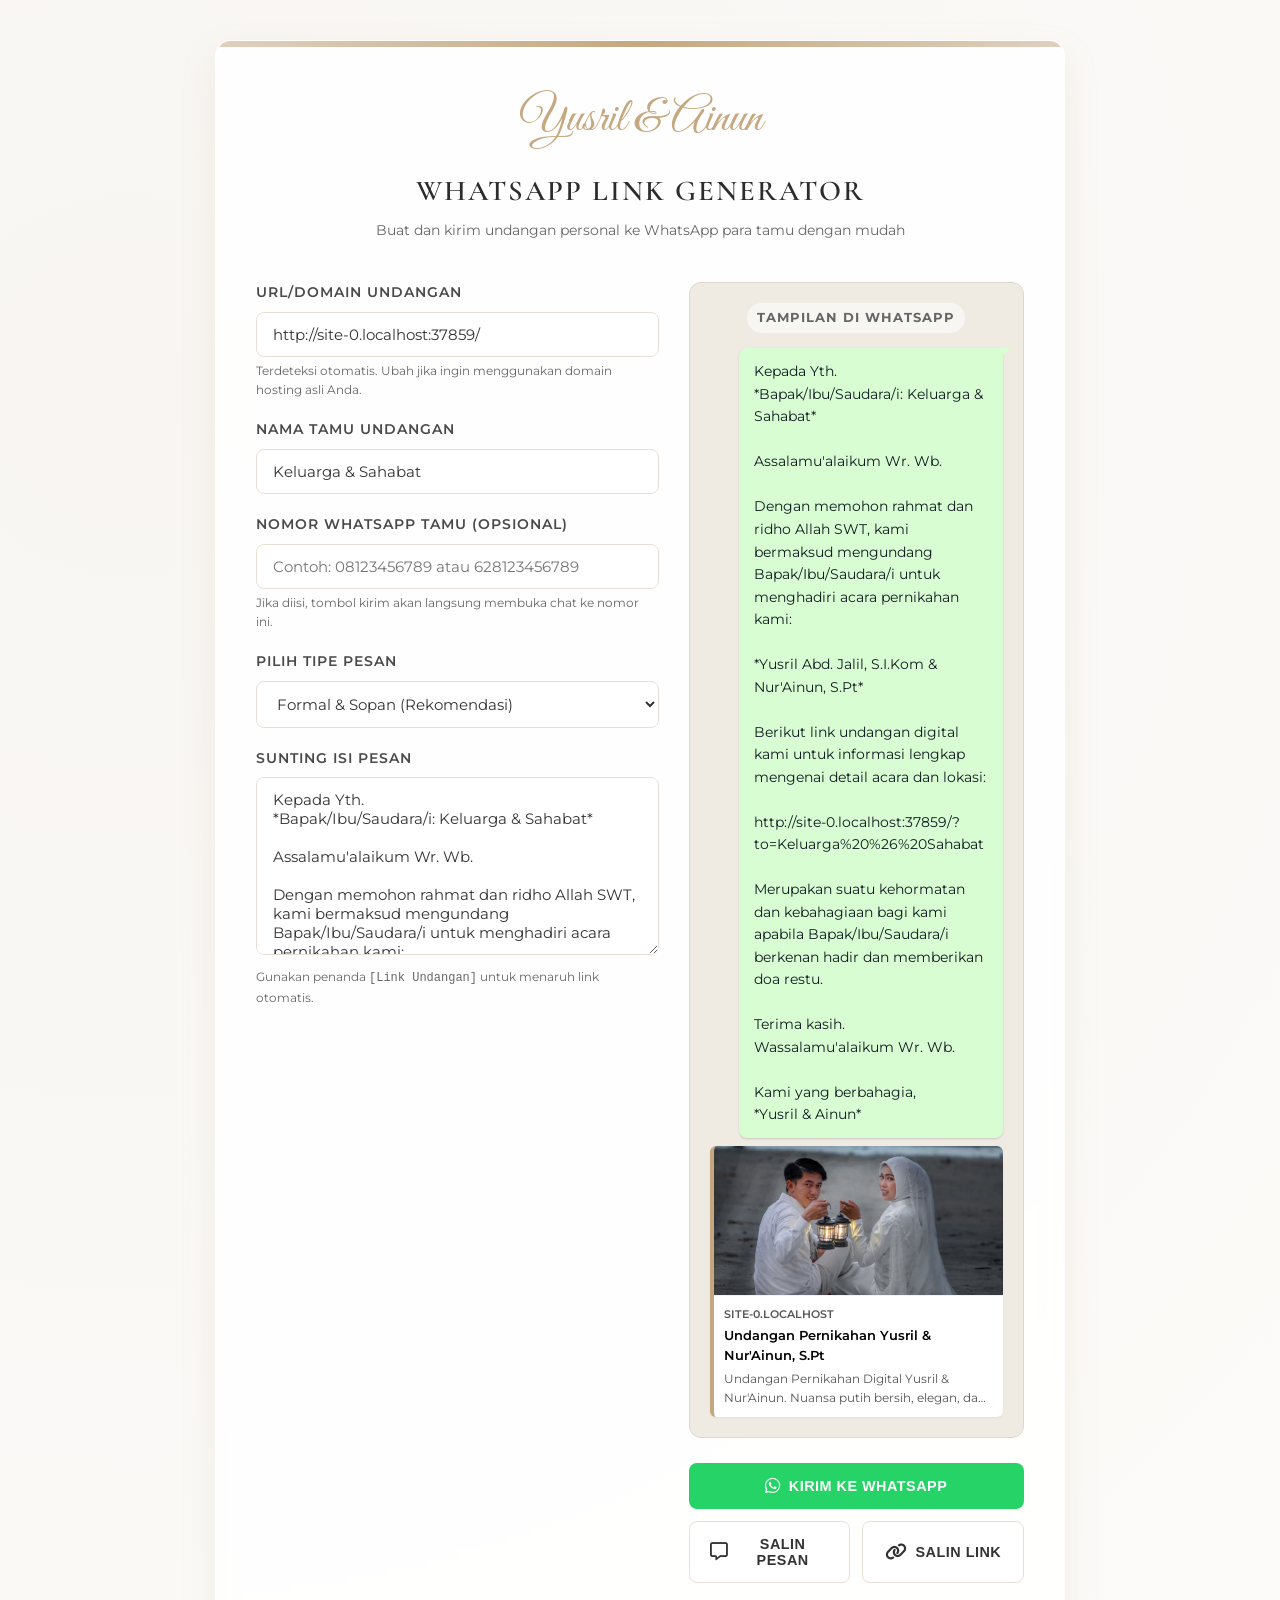
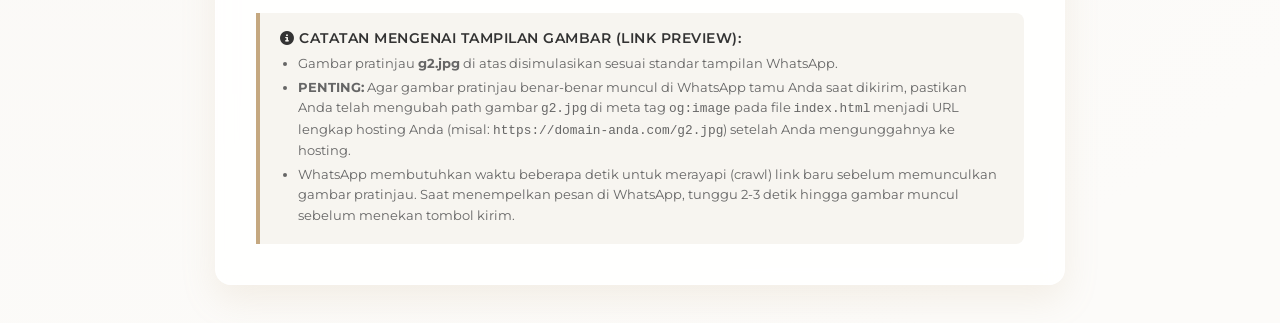
<file: share.html>
<!DOCTYPE html>
<html lang="id">
<head>
  <meta charset="UTF-8">
  <meta name="viewport" content="width=device-width, initial-scale=1.0">
  <title>WhatsApp Link Generator - Yusril & Ainun</title>
  
  <!-- Google Fonts -->
  <link rel="preconnect" href="https://fonts.googleapis.com">
  <link rel="preconnect" href="https://fonts.gstatic.com" crossorigin>
  <link href="https://fonts.googleapis.com/css2?family=Cormorant+Garamond:ital,wght@0,400;0,600;0,700;1,400&family=Montserrat:wght@300;400;500;600;700&family=Great+Vibes&display=swap" rel="stylesheet">
  
  <!-- FontAwesome Icons -->
  <link rel="stylesheet" href="https://cdnjs.cloudflare.com/ajax/libs/font-awesome/6.4.0/css/all.min.css">
  
  <style>
    :root {
      --primary-color: #c5a880;
      --primary-hover: #b3956d;
      --bg-color: #fcfbf9;
      --card-bg: rgba(255, 255, 255, 0.85);
      --text-color: #333333;
      --text-muted: #666666;
      --border-color: #e5dfd5;
      --border-radius: 16px;
      --transition: all 0.3s ease;
    }

    * {
      box-sizing: border-box;
      margin: 0;
      padding: 0;
    }

    body {
      font-family: 'Montserrat', sans-serif;
      background-color: var(--bg-color);
      background-image: radial-gradient(circle at 10% 20%, rgba(247, 244, 240, 0.8) 0%, rgba(252, 251, 249, 1) 90%);
      color: var(--text-color);
      line-height: 1.6;
      padding: 40px 20px;
      min-height: 100vh;
      display: flex;
      flex-direction: column;
      align-items: center;
      justify-content: center;
    }

    .container {
      max-width: 850px;
      width: 100%;
      background: var(--card-bg);
      backdrop-filter: blur(10px);
      -webkit-backdrop-filter: blur(10px);
      border: 1px solid rgba(255, 255, 255, 0.5);
      border-radius: var(--border-radius);
      box-shadow: 0 15px 35px rgba(197, 168, 128, 0.15);
      padding: 40px;
      position: relative;
      overflow: hidden;
    }

    /* Decorative Top Border */
    .container::before {
      content: '';
      position: absolute;
      top: 0;
      left: 0;
      right: 0;
      height: 6px;
      background: linear-gradient(90deg, #dfd0be, var(--primary-color), #dfd0be);
    }

    header {
      text-align: center;
      margin-bottom: 40px;
    }

    .brand-title {
      font-family: 'Great Vibes', cursive;
      font-size: 3rem;
      color: var(--primary-color);
      margin-bottom: 10px;
    }

    .page-title {
      font-family: 'Cormorant Garamond', serif;
      font-size: 1.8rem;
      font-weight: 600;
      letter-spacing: 2px;
      text-transform: uppercase;
      color: #2c2c2c;
    }

    .page-subtitle {
      font-size: 0.9rem;
      color: var(--text-muted);
      margin-top: 5px;
    }

    .grid {
      display: grid;
      grid-template-columns: 1.2fr 1fr;
      gap: 30px;
    }

    @media (max-width: 768px) {
      .grid {
        grid-template-columns: 1fr;
      }
      body {
        padding: 20px 10px;
      }
      .container {
        padding: 25px 15px;
      }
    }

    /* Form Styles */
    .form-group {
      margin-bottom: 20px;
      position: relative;
    }

    label {
      display: block;
      font-size: 0.85rem;
      font-weight: 600;
      letter-spacing: 1px;
      text-transform: uppercase;
      margin-bottom: 8px;
      color: #4a4a4a;
    }

    input, select, textarea {
      width: 100%;
      padding: 12px 16px;
      border: 1px solid var(--border-color);
      background-color: rgba(255, 255, 255, 0.9);
      border-radius: 8px;
      font-family: 'Montserrat', sans-serif;
      font-size: 0.95rem;
      color: var(--text-color);
      transition: var(--transition);
    }

    input:focus, select:focus, textarea:focus {
      outline: none;
      border-color: var(--primary-color);
      box-shadow: 0 0 0 3px rgba(197, 168, 128, 0.15);
    }

    .input-desc {
      font-size: 0.75rem;
      color: var(--text-muted);
      margin-top: 4px;
    }

    /* Preview Panel */
    .preview-panel {
      background-color: #efeae2; /* WhatsApp chat background color */
      background-image: url("https://user-images.githubusercontent.com/15075759/28719144-86dc0f70-73b1-11e7-911d-60d70fcded21.png"); /* WhatsApp chat pattern */
      border-radius: 12px;
      padding: 20px;
      display: flex;
      flex-direction: column;
      height: 100%;
      min-height: 400px;
      border: 1px solid #dcd7ce;
    }

    .preview-header {
      font-size: 0.8rem;
      text-transform: uppercase;
      font-weight: 700;
      letter-spacing: 1px;
      color: #666;
      margin-bottom: 15px;
      text-align: center;
      background: rgba(255, 255, 255, 0.6);
      padding: 5px 10px;
      border-radius: 20px;
      align-self: center;
    }

    /* WhatsApp Bubble styling */
    .chat-bubble {
      background-color: #d9fdd3; /* WhatsApp sent bubble color */
      align-self: flex-end;
      padding: 12px 15px;
      border-radius: 8px 0px 8px 8px;
      max-width: 90%;
      box-shadow: 0 1px 2px rgba(0, 0, 0, 0.15);
      position: relative;
      font-size: 0.88rem;
      white-space: pre-wrap;
      word-wrap: break-word;
      color: #111b21;
    }

    .chat-bubble::after {
      content: '';
      position: absolute;
      top: 0;
      right: -8px;
      width: 0;
      height: 0;
      border: 8px solid transparent;
      border-left-color: #d9fdd3;
      border-top-color: #d9fdd3;
    }

    /* WhatsApp Link Preview Card inside Bubble */
    .link-preview-card {
      background-color: #ffffff;
      border-radius: 6px;
      margin-top: 8px;
      overflow: hidden;
      border-left: 4px solid var(--primary-color);
      display: flex;
      flex-direction: column;
      box-shadow: 0 1px 2px rgba(0, 0, 0, 0.05);
    }

    .preview-img {
      width: 100%;
      height: 150px;
      object-fit: cover;
      border-bottom: 1px solid rgba(0, 0, 0, 0.05);
    }

    .preview-details {
      padding: 10px;
      font-size: 0.8rem;
    }

    .preview-site {
      color: #555;
      font-size: 0.7rem;
      text-transform: uppercase;
      font-weight: 600;
    }

    .preview-title {
      font-weight: 600;
      color: #000;
      margin: 2px 0;
    }

    .preview-desc {
      color: #555;
      font-size: 0.75rem;
      display: -webkit-box;
      -webkit-line-clamp: 2;
      -webkit-box-orient: vertical;
      overflow: hidden;
    }

    /* Buttons */
    .btn-group {
      display: grid;
      grid-template-columns: 1fr;
      gap: 12px;
      margin-top: 25px;
    }

    .btn-row {
      display: grid;
      grid-template-columns: 1fr 1fr;
      gap: 12px;
    }

    .btn {
      display: inline-flex;
      align-items: center;
      justify-content: center;
      padding: 14px 20px;
      font-size: 0.9rem;
      font-weight: 600;
      border-radius: 8px;
      cursor: pointer;
      transition: var(--transition);
      border: none;
      text-decoration: none;
      text-transform: uppercase;
      letter-spacing: 0.5px;
    }

    .btn-primary {
      background-color: #25d366; /* WhatsApp green */
      color: white;
    }

    .btn-primary:hover {
      background-color: #20ba5a;
      box-shadow: 0 4px 12px rgba(37, 211, 102, 0.3);
    }

    .btn-outline {
      background-color: white;
      border: 1px solid var(--border-color);
      color: var(--text-color);
    }

    .btn-outline:hover {
      background-color: #fcfbf9;
      border-color: var(--primary-color);
      color: var(--primary-color);
    }

    .btn i {
      margin-right: 8px;
      font-size: 1.1rem;
    }

    /* Toast Notification */
    .toast {
      position: fixed;
      bottom: 30px;
      left: 50%;
      transform: translateX(-50%) translateY(100px);
      background-color: #333;
      color: white;
      padding: 12px 24px;
      border-radius: 30px;
      font-size: 0.85rem;
      font-weight: 500;
      opacity: 0;
      transition: all 0.4s cubic-bezier(0.175, 0.885, 0.32, 1.275);
      box-shadow: 0 5px 15px rgba(0, 0, 0, 0.2);
      z-index: 1000;
    }

    .toast.show {
      transform: translateX(-50%) translateY(0);
      opacity: 1;
    }

    /* Explanation Card */
    .info-card {
      margin-top: 30px;
      background-color: #f7f5f0;
      border-left: 4px solid var(--primary-color);
      padding: 15px 20px;
      border-radius: 0 8px 8px 0;
      font-size: 0.8rem;
      color: var(--text-muted);
    }

    .info-card h4 {
      color: #333;
      font-weight: 600;
      margin-bottom: 5px;
      font-size: 0.85rem;
      text-transform: uppercase;
      letter-spacing: 0.5px;
    }

    .info-card ul {
      margin-left: 18px;
      margin-top: 5px;
    }

    .info-card li {
      margin-bottom: 3px;
    }
  </style>
</head>
<body>

  <div class="container">
    <header>
      <div class="brand-title">Yusril & Ainun</div>
      <h1 class="page-title">WhatsApp Link Generator</h1>
      <p class="page-subtitle">Buat dan kirim undangan personal ke WhatsApp para tamu dengan mudah</p>
    </header>

    <div class="grid">
      <!-- Left: Form Controls -->
      <div>
        <div class="form-group">
          <label for="base-domain">URL/Domain Undangan</label>
          <input type="url" id="base-domain" placeholder="https://yusril-ainun.my.id/">
          <div class="input-desc">Terdeteksi otomatis. Ubah jika ingin menggunakan domain hosting asli Anda.</div>
        </div>

        <div class="form-group">
          <label for="guest-name">Nama Tamu Undangan</label>
          <input type="text" id="guest-name" placeholder="Contoh: Bapak Budi & Istri" required>
        </div>

        <div class="form-group">
          <label for="guest-phone">Nomor WhatsApp Tamu (Opsional)</label>
          <input type="tel" id="guest-phone" placeholder="Contoh: 08123456789 atau 628123456789">
          <div class="input-desc">Jika diisi, tombol kirim akan langsung membuka chat ke nomor ini.</div>
        </div>

        <div class="form-group">
          <label for="template-select">Pilih Tipe Pesan</label>
          <select id="template-select">
            <option value="formal">Formal & Sopan (Rekomendasi)</option>
            <option value="casual">Teman / Akrab</option>
            <option value="simple">Singkat & Padat</option>
          </select>
        </div>

        <div class="form-group">
          <label for="message-body">Sunting Isi Pesan</label>
          <textarea id="message-body" rows="8"></textarea>
          <div class="input-desc">Gunakan penanda <code>[Link Undangan]</code> untuk menaruh link otomatis.</div>
        </div>
      </div>

      <!-- Right: Preview & Actions -->
      <div style="display: flex; flex-direction: column;">
        <div class="preview-panel">
          <div class="preview-header">Tampilan di WhatsApp</div>
          
          <div class="chat-bubble" id="whatsapp-bubble-text">Pesan akan muncul di sini...</div>
          
          <!-- WhatsApp Link Preview Card -->
          <div class="link-preview-card">
            <img src="g2.jpg" alt="Preview Undangan" class="preview-img">
            <div class="preview-details">
              <div class="preview-site" id="preview-site-name">yusril-ainun.com</div>
              <div class="preview-title">Undangan Pernikahan Yusril & Nur'Ainun, S.Pt</div>
              <div class="preview-desc">Undangan Pernikahan Digital Yusril & Nur'Ainun. Nuansa putih bersih, elegan, dan estetik.</div>
            </div>
          </div>
        </div>

        <div class="btn-group">
          <button type="button" class="btn btn-primary" id="btn-send-wa">
            <i class="fab fa-whatsapp"></i> Kirim ke WhatsApp
          </button>
          
          <div class="btn-row">
            <button type="button" class="btn btn-outline" id="btn-copy-msg">
              <i class="far fa-comment-alt"></i> Salin Pesan
            </button>
            <button type="button" class="btn btn-outline" id="btn-copy-link">
              <i class="fas fa-link"></i> Salin Link
            </button>
          </div>
        </div>
      </div>
    </div>

    <!-- Info Card -->
    <div class="info-card">
      <h4><i class="fas fa-info-circle"></i> Catatan Mengenai Tampilan Gambar (Link Preview):</h4>
      <ul>
        <li>Gambar pratinjau <strong>g2.jpg</strong> di atas disimulasikan sesuai standar tampilan WhatsApp.</li>
        <li><strong>PENTING:</strong> Agar gambar pratinjau benar-benar muncul di WhatsApp tamu Anda saat dikirim, pastikan Anda telah mengubah path gambar <code>g2.jpg</code> di meta tag <code>og:image</code> pada file <code>index.html</code> menjadi URL lengkap hosting Anda (misal: <code>https://domain-anda.com/g2.jpg</code>) setelah Anda mengunggahnya ke hosting.</li>
        <li>WhatsApp membutuhkan waktu beberapa detik untuk merayapi (crawl) link baru sebelum memunculkan gambar pratinjau. Saat menempelkan pesan di WhatsApp, tunggu 2-3 detik hingga gambar muncul sebelum menekan tombol kirim.</li>
      </ul>
    </div>
  </div>

  <div class="toast" id="toast-notif">Teks berhasil disalin!</div>

  <script>
    document.addEventListener('DOMContentLoaded', () => {
      const baseDomainInput = document.getElementById('base-domain');
      const guestNameInput = document.getElementById('guest-name');
      const guestPhoneInput = document.getElementById('guest-phone');
      const templateSelect = document.getElementById('template-select');
      const messageBodyInput = document.getElementById('message-body');
      
      const whatsappBubbleText = document.getElementById('whatsapp-bubble-text');
      const previewSiteName = document.getElementById('preview-site-name');
      
      const btnSendWa = document.getElementById('btn-send-wa');
      const btnCopyMsg = document.getElementById('btn-copy-msg');
      const btnCopyLink = document.getElementById('btn-copy-link');
      const toastNotif = document.getElementById('toast-notif');

      // Auto-detect base URL
      const currentUrl = window.location.href;
      let baseUrl = currentUrl.substring(0, currentUrl.lastIndexOf('/')) + '/';
      if (baseUrl.startsWith('file:///')) {
        baseUrl = 'https://yusril-ainun.com/'; // Placeholder if opened locally
      }
      baseDomainInput.value = baseUrl;

      // Define Message Templates
      const templates = {
        formal: `Kepada Yth.
*Bapak/Ibu/Saudara/i: [Nama Tamu]*

Assalamu'alaikum Wr. Wb.

Dengan memohon rahmat dan ridho Allah SWT, kami bermaksud mengundang Bapak/Ibu/Saudara/i untuk menghadiri acara pernikahan kami:

*Yusril Abd. Jalil, S.I.Kom & Nur'Ainun, S.Pt*

Berikut link undangan digital kami untuk informasi lengkap mengenai detail acara dan lokasi:

[Link Undangan]

Merupakan suatu kehormatan dan kebahagiaan bagi kami apabila Bapak/Ibu/Saudara/i berkenan hadir dan memberikan doa restu.

Terima kasih.
Wassalamu'alaikum Wr. Wb.

Kami yang berbahagia,
*Yusril & Ainun*`,

        casual: `Halo *[Nama Tamu]*,

Apa kabar? Semoga sehat selalu ya.

Kabar bahagia, kami akan melangsungkan pernikahan kami:
*Yusril & Ainun*

Kami sangat berharap kamu bisa hadir di hari bahagia kami ini. Detail acara, lokasi maps, dan galeri foto bisa kamu lihat di link undangan berikut:

[Link Undangan]

Kehadiran dan doa restu darimu akan sangat berarti bagi perjalanan hidup baru kami. Terima kasih ya!

Salam hangat,
*Yusril & Ainun*`,

        simple: `Yth. *[Nama Tamu]*,

Kami mengundang Anda untuk menghadiri pernikahan kami, *Yusril & Ainun*, yang akan diselenggarakan pada Senin, 06 Juli 2026.

Info detail acara & lokasi selengkapnya dapat diakses melalui link undangan berikut:

[Link Undangan]

Terima kasih atas doa restu Anda.

Salam,
*Yusril & Ainun*`
      };

      // Generate the invitation URL
      function generateUrl() {
        const domain = baseDomainInput.value.trim();
        const guestName = guestNameInput.value.trim();
        
        if (!guestName) return domain;
        
        // Encode guest name for URL parameters
        const encodedName = encodeURIComponent(guestName);
        return `${domain}?to=${encodedName}`;
      }

      // Generate the full message text
      function generateMessage() {
        const guestName = guestNameInput.value.trim() || '[Nama Tamu]';
        const invitationUrl = generateUrl();
        const selectedTemplate = templates[templateSelect.value];
        
        let message = selectedTemplate
          .replace(/\[Nama Tamu\]/g, guestName)
          .replace(/\[Link Undangan\]/g, invitationUrl);
          
        return message;
      }

      // Update the UI Preview and site name
      function updatePreview() {
        const message = generateMessage();
        whatsappBubbleText.innerText = message;
        
        // Update site name in preview card based on domain input
        try {
          const domainUrl = new URL(baseDomainInput.value);
          previewSiteName.textContent = domainUrl.hostname || 'yusril-ainun.com';
        } catch (e) {
          previewSiteName.textContent = 'yusril-ainun.com';
        }
      }

      // Handle template change
      templateSelect.addEventListener('change', () => {
        updatePreview();
      });

      // Handle input changes
      baseDomainInput.addEventListener('input', updatePreview);
      guestNameInput.addEventListener('input', updatePreview);
      messageBodyInput.addEventListener('input', () => {
        // Allow manual editing of the generated message body
        whatsappBubbleText.innerText = messageBodyInput.value;
      });

      // Pre-populate message body on load
      guestNameInput.value = "Keluarga & Sahabat";
      updatePreview();
      // Sync the textarea with the generated message
      messageBodyInput.value = generateMessage();

      // Sync textarea on changes to inputs
      const syncTextarea = () => {
        messageBodyInput.value = generateMessage();
      };
      guestNameInput.addEventListener('input', syncTextarea);
      baseDomainInput.addEventListener('input', syncTextarea);
      templateSelect.addEventListener('change', syncTextarea);

      // Show Toast Notification
      function showToast(message) {
        toastNotif.textContent = message;
        toastNotif.classList.add('show');
        setTimeout(() => {
          toastNotif.classList.remove('show');
        }, 2000);
      }

      // Copy Link Button Action
      btnCopyLink.addEventListener('click', () => {
        const link = generateUrl();
        navigator.clipboard.writeText(link).then(() => {
          showToast('Link undangan berhasil disalin!');
        }).catch(err => {
          console.error('Gagal menyalin link:', err);
        });
      });

      // Copy Message Button Action
      btnCopyMsg.addEventListener('click', () => {
        const messageText = messageBodyInput.value;
        navigator.clipboard.writeText(messageText).then(() => {
          showToast('Pesan WhatsApp berhasil disalin!');
        }).catch(err => {
          console.error('Gagal menyalin pesan:', err);
        });
      });

      // Send via WhatsApp Button Action
      btnSendWa.addEventListener('click', () => {
        const messageText = encodeURIComponent(messageBodyInput.value);
        let phone = guestPhoneInput.value.trim();
        
        // Clean phone number from spaces, dashes, etc.
        phone = phone.replace(/[^0-9]/g, '');
        
        // Format phone number to international standard (start with 62)
        if (phone.startsWith('0')) {
          phone = '62' + phone.substring(1);
        }

        let whatsappUrl = '';
        if (phone) {
          whatsappUrl = `https://api.whatsapp.com/send?phone=${phone}&text=${messageText}`;
        } else {
          whatsappUrl = `https://api.whatsapp.com/send?text=${messageText}`;
        }

        window.open(whatsappUrl, '_blank');
      });
    });
  </script>
</body>
</html>
</file>
